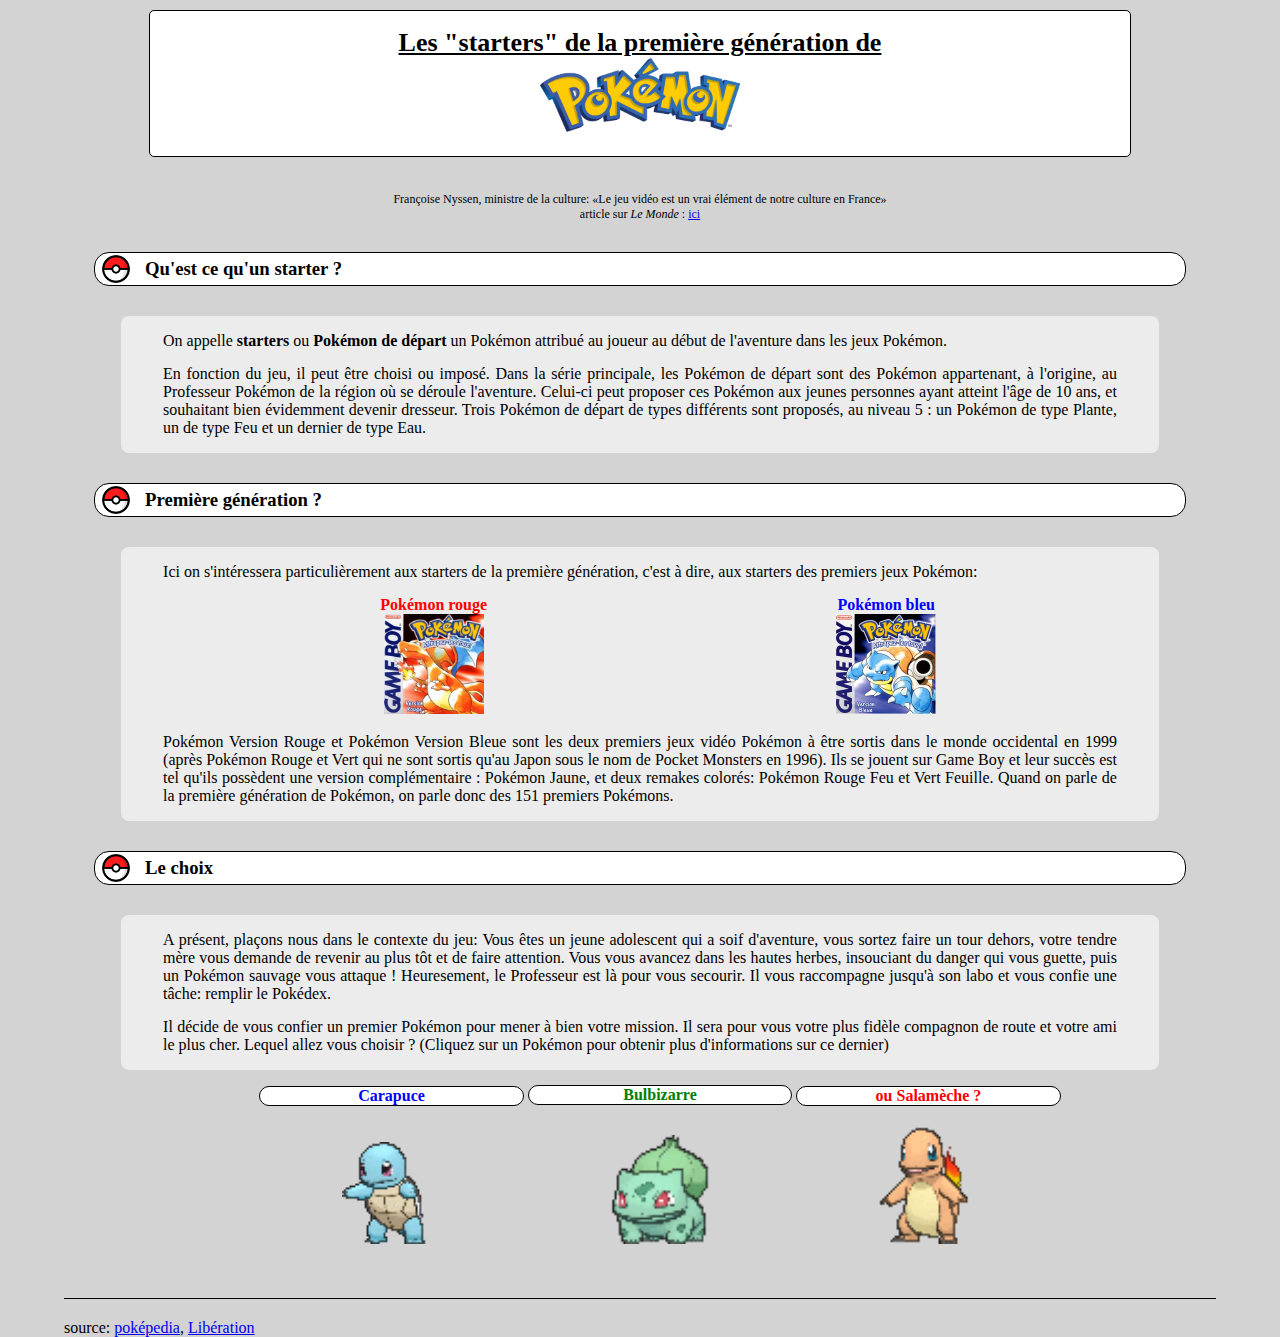
<file: Pokemon/index.html>
<!DOCTYPE html>

<html xmlns="http://www.w3.org/1999/xhtml" xml:lang="fr" lang="fr">

	<head>
		<meta charset="UTF-8"/>
		<title>Sommaire</title>
		<meta name="author" content="Sébastien Bart"/>
		<meta name="keywords" content="Pokémon"/>
		<link rel="stylesheet" type="text/css" href="css/commun.css">
		<link rel="stylesheet" type="text/css" href="css/sommaire.css">
	</head>

	<body>


		<header>
			<h1>Les "starters" de la première génération de <br> <img src="images/logo_pokemon.png" alt="logo_pokemon" width="200"> </h1>
		</header>

		<p class="quote"> Françoise Nyssen, ministre de la culture: <q>Le jeu vidéo est un vrai élément de notre culture en France</q> <br> article sur <i> Le Monde </i> : <a href="http://www.lemonde.fr/pixels/article/2017/09/07/francoise-nyssen-le-jeu-video-est-un-vrai-element-de-notre-culture-en-france_5182201_4408996.html">ici</a> </p>

		<h3>Qu'est ce qu'un starter ?</h3>

		<div class="texte">
			<p>
					On appelle <strong>starters</strong> ou <strong>Pokémon de départ</strong>
					un Pokémon attribué au joueur au début de l'aventure dans les jeux Pokémon.
			</p>
			<p>
				 	En fonction du jeu, il peut être choisi ou imposé. Dans la série principale, les Pokémon de départ sont des Pokémon appartenant, à l'origine, au Professeur Pokémon de la région où se déroule l'aventure.
					Celui-ci peut proposer ces Pokémon aux jeunes personnes ayant atteint l'âge de 10 ans, et souhaitant bien évidemment devenir dresseur.
					Trois Pokémon de départ de types différents sont proposés, au niveau 5 : un Pokémon de type Plante, un de type Feu et un dernier de type Eau.
			</p>
		</div>

	<h3>Première génération ?</h3>

		<div class="texte">
			<p>
					Ici on s'intéressera particulièrement aux starters de la première
					génération, c'est à dire, aux starters des premiers jeux Pokémon:
			</p>
			<ul>
				<li> <div class="rouge"> <strong>Pokémon rouge</strong></div> <img src="images/Pokemon_rouge.png" alt="Jaquette Pokémon rouge" width="100"> </li>
				<li> <div class="bleu"> <strong>Pokémon bleu</strong></div> <img src="images/Pokemon_bleu.png" alt="Jaquette Pokémon Bleu" width="100"> </li>
			</ul>
			<p>
				Pokémon Version Rouge et Pokémon Version Bleue sont les deux premiers jeux vidéo
				Pokémon à être sortis dans le monde occidental en 1999 (après Pokémon Rouge et Vert
				qui ne sont sortis qu'au Japon sous le nom de Pocket Monsters en 1996). Ils se jouent sur Game Boy et leur succès est tel
				qu'ils possèdent une version complémentaire : Pokémon Jaune,
				et deux remakes colorés: Pokémon Rouge Feu et Vert Feuille.
				Quand on parle de la première génération de Pokémon, on parle donc des 151 premiers Pokémons.
			</p>
		</div>

		<h3> Le choix </h3>

		<div class="texte">
			<p>
				A présent, plaçons nous dans le contexte du jeu: Vous êtes un jeune adolescent
				qui a soif d'aventure, vous sortez faire un tour dehors, votre tendre mère vous demande
				de revenir au plus tôt et de faire attention. Vous vous avancez dans les hautes herbes,
				insouciant du danger qui vous guette, puis un Pokémon sauvage vous attaque ! Heuresement,
				le Professeur est là pour vous secourir. Il vous raccompagne jusqu'à son labo et vous confie
				une tâche: remplir le Pokédex.
			</p>
			<p>
				Il décide de vous confier un premier Pokémon pour mener à bien votre mission.
				Il sera pour vous votre plus fidèle compagnon de route et votre ami le plus cher.
				Lequel allez vous choisir ? (Cliquez sur un Pokémon pour obtenir plus d'informations sur ce dernier)
			</p>
		</div>

		<div class="choix">
		<ul>
			<li> <div class="bleu"> <strong>Carapuce</strong> </div>	<a href="html/carapuce_fiche.html"><img src="images/cara.png" alt="CARAPUCE IMAGE" width="100"> </a> </li>
			<li>	<div class="vert"> <strong>Bulbizarre</strong> </div> <a href="html/bulbizarre_fiche.html"> <img src="images/bulbi.png" alt="BULBIZARRE IMAGE" width="100"> </a> </li>
			<li>	<div class="rouge"> <strong>ou Salamèche ?</strong> </div> <a href="html/salameche_fiche.html"><img src="images/sala.png" alt="SALAMECHE IMAGE" width="100"> </a> </li>
		</ul>
		</div>

	<footer>
		source: <a href="http://www.pokepedia.fr/Portail:Accueil" target="_blank">poképedia</a>, <a href="http://www.liberation.fr/apps/2016/06/pokemon/" target="_blank">Libération</a>
	</footer>

	</body>

</html>
</file>
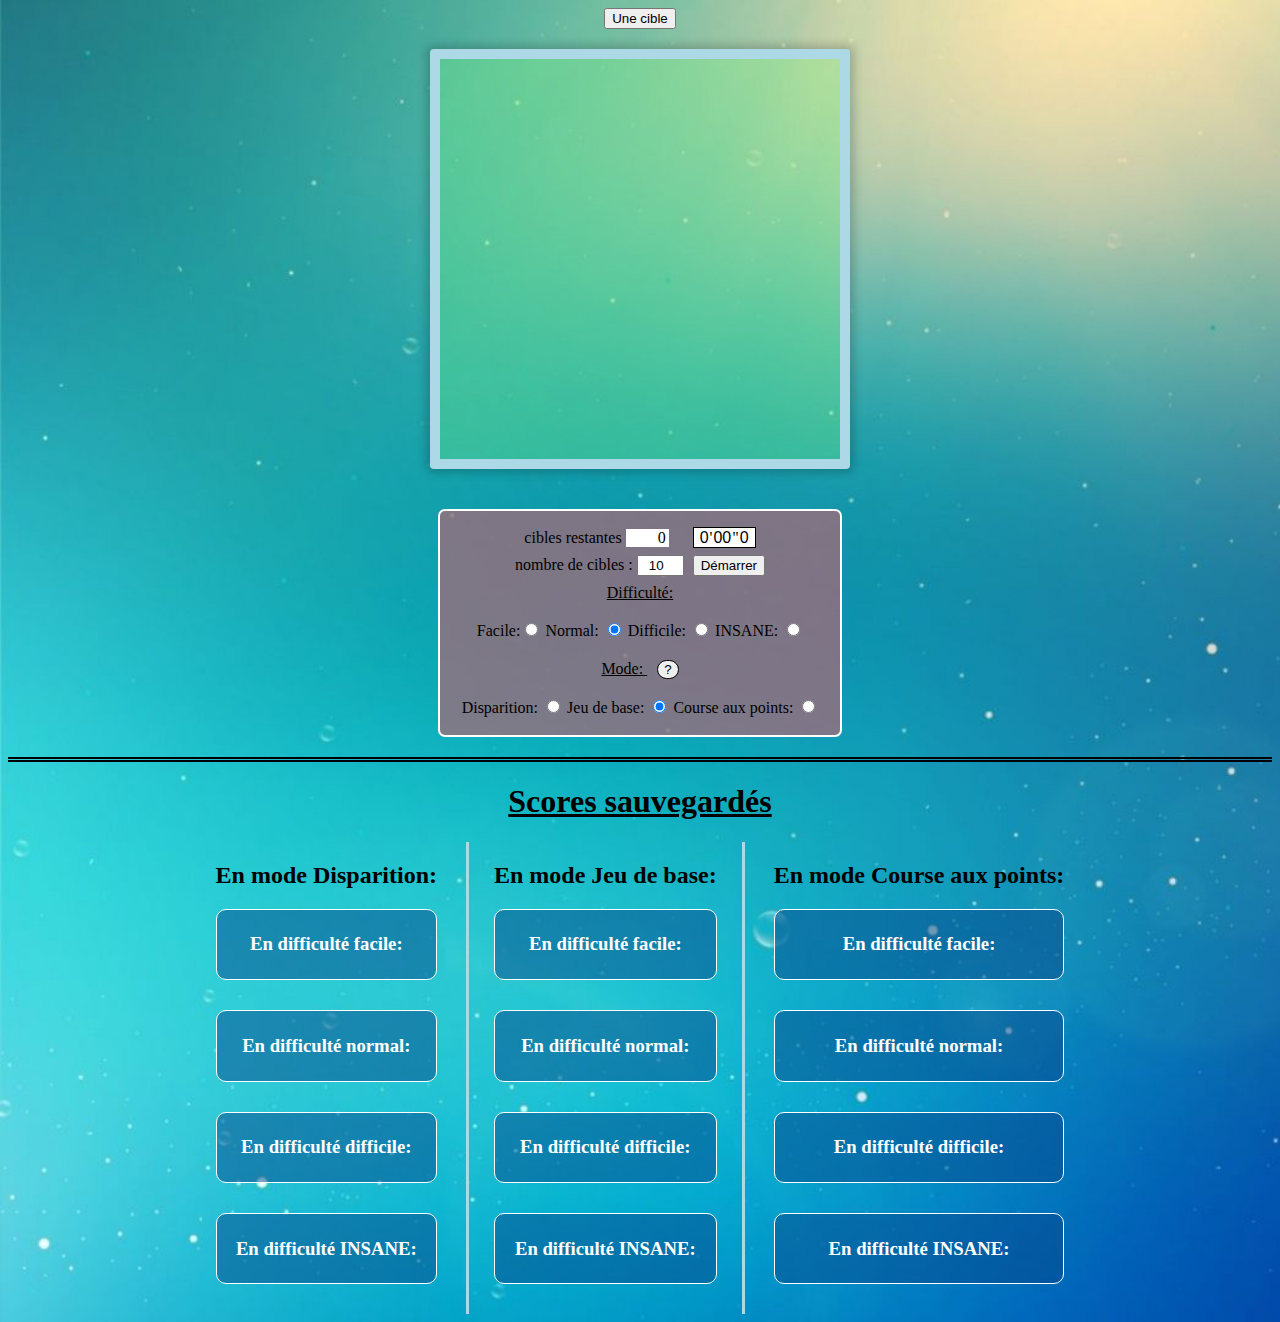
<file: MiniGameJS/mini-projet-js-2018.html>
<!DOCTYPE html>

<html xmlns="http://www.w3.org/1999/xhtml" xml:lang="fr">

<head>
	<meta charset="UTF-8"/>
	<title>projet 2018 : ball trap</title>

    <link rel="stylesheet" type="text/css" href="styles/style-project2018.css"/>
    <script src="scripts/project2018.js"></script>

</head>

<body>

<button id="create">Une cible</button>

<div id="score"> </div>

<div id="terrain"> </div>

<div id="control">
	<div>
		cibles restantes <span id="remaining">0</span>
		<!-- le chonomètre -->
		<span id="chrono">
			<span id="minutes">0</span>'<span id="seconds">00</span>"<span id="tenth">0</span>
		</span>
	</div>
	<div> <span id="nbdecibles"> nombre de cibles : <input id="nbtargets" type="number" value="10" min="0" max="99"/> </span> <a href="#terrain"> <button id="start">Démarrer</button> </a> </div>
	<div id="difficulties"> <span class="difficulty">Difficulté:</span> <br> Facile:<input type="radio" name="diff" id="facile"/> Normal: <input checked type="radio" name="diff" id="normal"/> Difficile: <input type="radio" name="diff" id="difficile"/> INSANE: <input type="radio" name="diff" id="insane"/> </div>
	<div id="mode"> <span class="modes"> Mode: <button type="button" class="help" onclick="showHelp2()"> ? </button> </span> <br> Disparition: <input type="radio" name="mod" id="disparition"/> Jeu de base: <input checked type="radio" name="mod" id="base"/> Course aux points: <input type="radio" name="mod" id="points"/> </div>
</div>

<div id="saves">
	<h1>Scores sauvegardés</h1>
	<span class="saves_disparition">
		<h2> En mode Disparition: </h2>
		<div id="saves_facile_disparition">
		<h3>En difficulté facile:</h3>
		 </div>
		 <div id="saves_normal_disparition">
		<h3>En difficulté normal:</h3>
		 </div>
		 <div id="saves_difficile_disparition">
		<h3>En difficulté difficile:</h3>
		 </div>
		 <div id="saves_insane_disparition">
		<h3>En difficulté INSANE:</h3>
		 </div>
	 </span>
	 <span class="saves_base">
		 <h2> En mode Jeu de base: </h2>
 		<div id="saves_facile_base">
 		<h3>En difficulté facile:</h3>
 		 </div>
 		 <div id="saves_normal_base">
 		<h3>En difficulté normal:</h3>
 		 </div>
 		 <div id="saves_difficile_base">
 		<h3>En difficulté difficile:</h3>
 		 </div>
 		 <div id="saves_insane_base">
 		<h3>En difficulté INSANE:</h3>
 		 </div>
 	 </span>
	 <span class="saves_points">
		 <h2> En mode Course aux points: </h2>
 		<div id="saves_facile_points">
 		<h3>En difficulté facile:</h3>
 		 </div>
 		 <div id="saves_normal_points">
 		<h3>En difficulté normal:</h3>
 		 </div>
 		 <div id="saves_difficile_points">
 		<h3>En difficulté difficile:</h3>
 		 </div>
 		 <div id="saves_insane_points">
 		<h3>En difficulté INSANE:</h3>
 		 </div>
 	 </span>
</div>

</body>

</html>
</file>
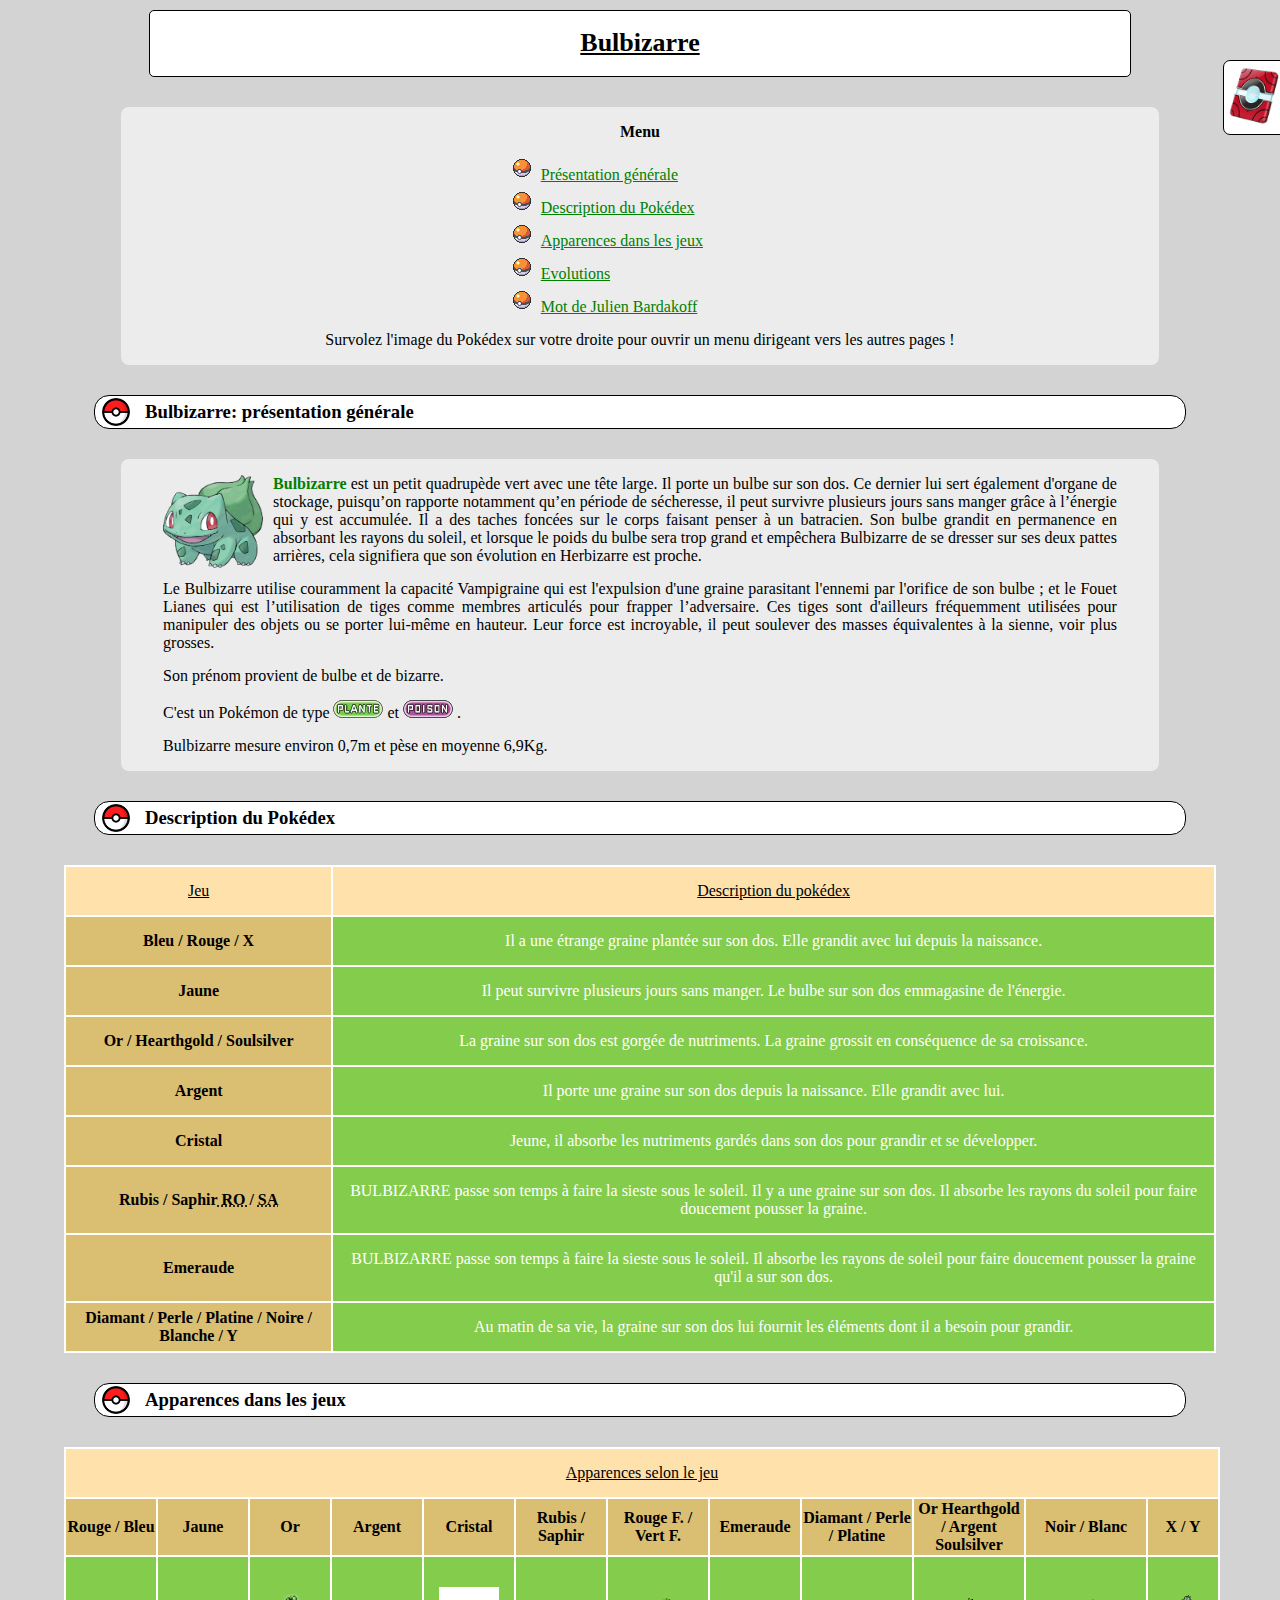
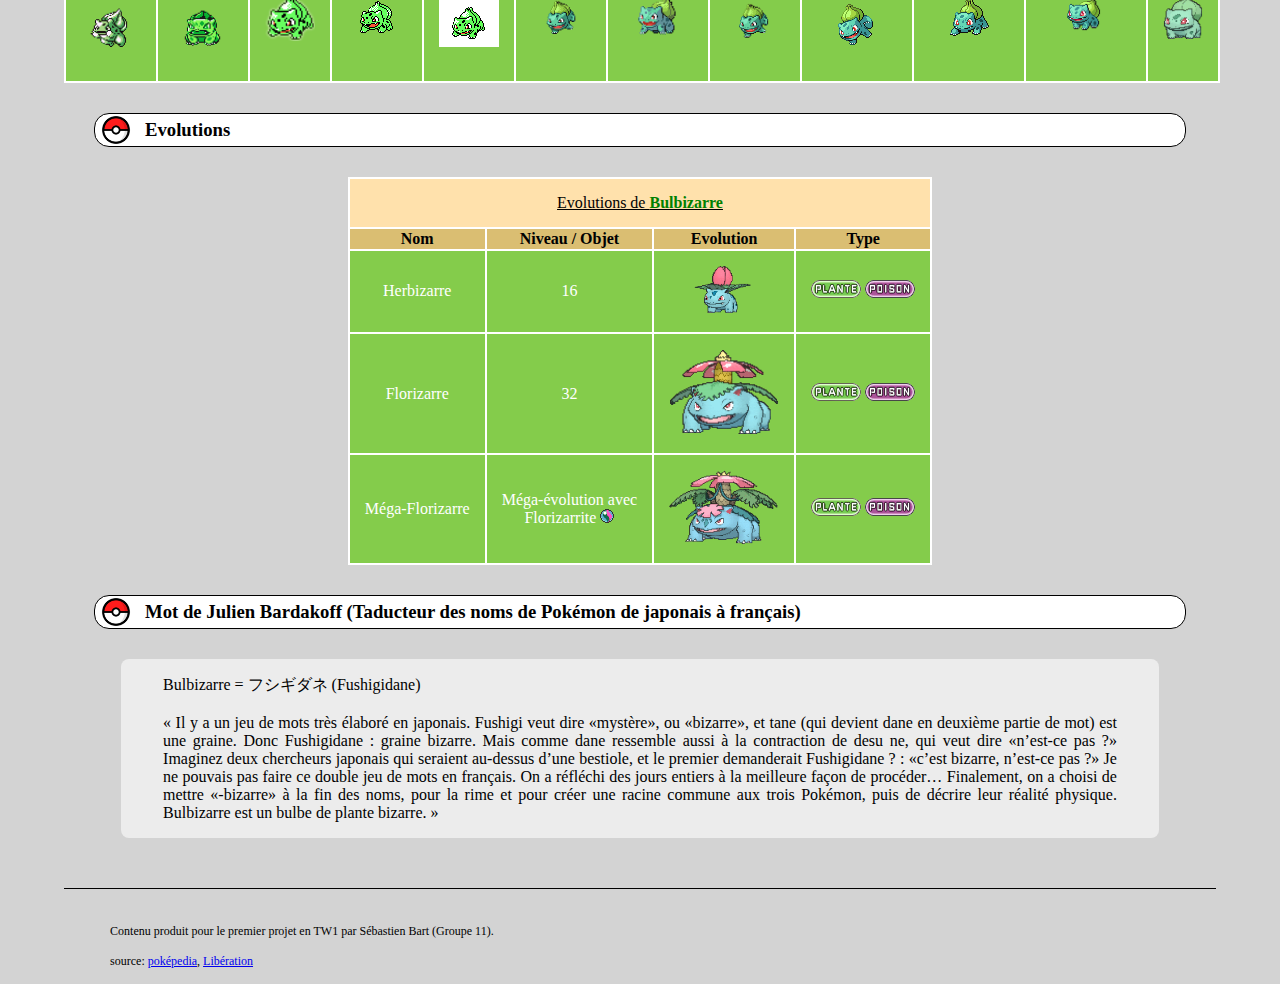
<file: Pokemon/html/bulbizarre_fiche.html>
<!DOCTYPE html>

<html xmlns="http://www.w3.org/1999/xhtml" xml:lang="fr" lang="fr">

	<head>
		<meta charset="UTF-8"/>
		<title>Bulbizarre</title>
		<meta name="author" content="Sébastien Bart"/>
		<meta name="keywords" content="KEYWORDS"/>
		<link rel="stylesheet" type="text/css" href="../css/commun.css">
		<link rel="stylesheet" type="text/css" href="../css/trois_fiches.css">
	</head>

	<body id="haut">

		<header>
					<h1> Bulbizarre </h1>
		</header>

		<div class="menu1 texte">
			<p> <strong>Menu</strong> </p>
			<ol class="vert">
				<li> <a href="#pres">Présentation générale</a> </li>
				<li> <a href="#des"> Description du Pokédex </a> </li>
				<li> <a href="#app">Apparences dans les jeux</a> </li>
				<li> <a href="#evo">Evolutions</a> </li>
				<li> <a href="#mot">Mot de Julien Bardakoff</a> </li>
			</ol>
			<p> Survolez l'image du Pokédex sur votre droite pour ouvrir un menu dirigeant vers les autres pages !</p>
		</div>

		<div class="menu2">
					<nav>
						<img src="../images/pokedex.png" alt="pokedex" width="50">
						<a href="#haut"> <img src="../images/fleche.png" alt="index" width="50"> </a>
						<a href="../index.html"> <img src="../images/maison.png" alt="index" width="50"> </a>
						<a href="salameche_fiche.html"> <img src="../images/sala.png" alt="sala" width="50"> </a>
						<a href="carapuce_fiche.html"> <img src="../images/cara.png" alt="cara" width="50"> </a>
					</nav>
		</div>

		<h3 id="pres">Bulbizarre: présentation générale</h3>

		<div class="texte">
			<p>
				<img src="../images/ArtworkB.png" alt="zigounette" width="100">
				<strong class="vert">Bulbizarre </strong> est un petit quadrupède vert avec une tête large. Il porte un bulbe sur son dos. Ce dernier lui sert également d'organe de stockage, puisqu’on rapporte notamment qu’en période de sécheresse, il peut survivre plusieurs jours sans manger grâce à l’énergie qui y est accumulée. Il a des taches foncées sur le corps faisant penser à un batracien. Son bulbe grandit en permanence en absorbant les rayons du soleil, et lorsque le poids du bulbe sera trop grand et empêchera Bulbizarre de se dresser sur ses deux pattes arrières, cela signifiera que son évolution en Herbizarre est proche.
			</p>
			<p>
				Le Bulbizarre utilise couramment la capacité Vampigraine qui est l'expulsion d'une graine parasitant l'ennemi par l'orifice de son bulbe ; et le Fouet Lianes qui est l’utilisation de tiges comme membres articulés pour frapper l’adversaire. Ces tiges sont d'ailleurs fréquemment utilisées pour manipuler des objets ou se porter lui-même en hauteur. Leur force est incroyable, il peut soulever des masses équivalentes à la sienne, voir plus grosses.
			</p>
			<p>
				Son prénom provient de bulbe et de bizarre.
			</p>
			<p>
				C'est un Pokémon de type <img src="../images/typeplante.png" alt="type plante"> et <img src="../images/typepoison.png" alt="type poison"> .
			</p>
			<p>
				Bulbizarre mesure environ 0,7m et pèse en moyenne 6,9Kg.
			</p>
		</div>
		<h3 id="des">Description du Pokédex</h3>
		<div class="tableau">
			<table class="Bulbizarre">
				<thead>
					<tr>
						<td>Jeu</td><td>Description du pokédex</td>
					</tr>
				</thead>
				<tbody>
					<tr>
						<th>Bleu / Rouge / X</th><td> 	Il a une étrange graine plantée sur son dos. Elle grandit avec lui depuis la naissance.</td>
					</tr>
					<tr>
						<th>Jaune</th><td>Il peut survivre plusieurs jours sans manger. Le bulbe sur son dos emmagasine de l'énergie.</td>
					</tr>
					<tr>
						<th>Or / Hearthgold / Soulsilver</th><td>La graine sur son dos est gorgée de nutriments. La graine grossit en conséquence de sa croissance.</td>
					</tr>
					<tr>
						<th>Argent</th><td> 	Il porte une graine sur son dos depuis la naissance. Elle grandit avec lui.</td>
					</tr>
					<tr>
						<th>Cristal</th><td>Jeune, il absorbe les nutriments gardés dans son dos pour grandir et se développer.</td>
					</tr>
					<tr>
						<th>Rubis / Saphir<abbr title="Rubis Oméga"> RO </abbr>/ <abbr title="Saphir Alpha">SA</abbr></th><td> 	BULBIZARRE passe son temps à faire la sieste sous le soleil. Il y a une graine sur son dos. Il absorbe les rayons du soleil pour faire doucement pousser la graine.</td>
					</tr>
					<tr>
						<th>Emeraude</th><td> 	BULBIZARRE passe son temps à faire la sieste sous le soleil. Il absorbe les rayons de soleil pour faire doucement pousser la graine qu'il a sur son dos.</td>
					</tr>
					<tr>
						<th>Diamant / Perle / Platine / Noire / Blanche / Y</th><td> 	Au matin de sa vie, la graine sur son dos lui fournit les éléments dont il a besoin pour grandir.</td>
					</tr>
				</tbody>
			</table>
		</div>

		<h3 id="app"> Apparences dans les jeux</h3>
		<div class="tableau">
			<table class="Bulbizarre">
				<thead>
					<tr>
						<td colspan="12">Apparences selon le jeu</td>
					</tr>
				</thead>
				<tbody>
					<tr>
						<th>Rouge / Bleu</th><th>Jaune</th><th>Or</th><th>Argent</th><th>Cristal</th><th>Rubis / Saphir</th><th>Rouge F. / Vert F.</th><th>Emeraude</th>
						<th>Diamant / Perle / Platine</th><th>Or Hearthgold / Argent Soulsilver</th><th>Noir / Blanc</th><th>X / Y</th>
					</tr>
					<tr>
						<td> <img src="../images/bulbi01.png" alt="bulbi01" width="60"> </td>
						<td> <img src="../images/bulbi02.png" alt="bulbi02" width="60"> </td>
						<td> <img src="../images/bulbi03.png" alt="bulbi03" width="50"> </td>
						<td> <img src="../images/bulbi04.png" alt="bulbi04" width="60"> </td>
						<td> <img src="../images/bulbi05.gif" alt="bulbi05" width="60"> </td>
						<td> <img src="../images/bulbi06.png" alt="bulbi06" width="60"> </td>
						<td> <img src="../images/bulbi07.png" alt="bulbi07" width="70"> </td>
						<td> <img src="../images/bulbi08.gif" alt="bulbi08" width="60"> </td>
						<td> <img src="../images/bulbi09.png" alt="bulbi09" width="80"> </td>
						<td> <img src="../images/bulbi10.png" alt="bulbi10" width="80"> </td>
						<td> <img src="../images/bulbi11.png" alt="bulbi11" width="90"> </td>
						<td> <img src="../images/bulbi.png" alt="bulbi" width="40"> </td>
					</tr>
				</tbody>
			</table>
		</div>

		<h3 id="evo">Evolutions</h3>
		<div class="tableau">
			<table class="Bulbizarre">
				<thead>
					<tr>
						<td colspan="4"> Evolutions de <span class="vert"> <strong>Bulbizarre</strong> </span></td>
					</tr>
				</thead>
				<tbody>
					<tr>
						<th>Nom</th> <th>Niveau / Objet</th><th>Evolution</th><th>Type</th>
					</tr>
					<tr>
						<td>Herbizarre</td> <td>16</td><td> <img src="../images/herbizarre.png" alt="herbizarre" width="60"> </td> <td> <img src="../images/typeplante.png" alt="type plante"> <img src="../images/typepoison.png" alt="type poison"> </td>
					</tr>
					<tr>
						<td>Florizarre</td> <td>32</td><td> <img src="../images/florizarre.png" alt="Florizarre" width="110"> </td> <td> <img src="../images/typeplante.png" alt="type plante"> <img src="../images/typepoison.png" alt="type poison"> </td>
					</tr>
					<tr>
						<td>Méga-Florizarre</td> <td>Méga-évolution avec <br>Florizarrite <img src="../images/Florizarrite.png" alt="Florizarrite"> </td> <td> <img src="../images/MFlo.png" alt="Méga-Florizarre" width="110"> </td> <td> <img src="../images/typeplante.png" alt="type plante"> <img src="../images/typepoison.png" alt="type poison"> </td>
					</tr>
				</tbody>
			</table>
		</div>

		<h3 id="mot">Mot de Julien Bardakoff (Taducteur des noms de Pokémon de japonais à français)</h3>
		<div class="texte">
			<p>
					Bulbizarre = フシギダネ (Fushigidane) <br> <br>
				<q>
					Il y a un jeu de mots très élaboré en japonais. Fushigi veut dire «mystère», ou «bizarre», et tane (qui devient dane en deuxième partie de mot) est une graine. Donc Fushigidane : graine bizarre. Mais comme dane ressemble aussi à la contraction de desu ne, qui veut dire «n’est-ce pas ?» Imaginez deux chercheurs japonais qui seraient au-dessus d’une bestiole, et le premier demanderait Fushigidane ? : «c’est bizarre, n’est-ce pas ?» Je ne pouvais pas faire ce double jeu de mots en français. On a réfléchi des jours entiers à la meilleure façon de procéder… Finalement, on a choisi de mettre «-bizarre» à la fin des noms, pour la rime et pour créer une racine commune aux trois Pokémon, puis de décrire leur réalité physique. Bulbizarre est un bulbe de plante bizarre.
				</q>
			</p>
		</div>

		<footer>
			<p> Contenu produit pour le premier projet en TW1 par Sébastien Bart (Groupe 11).</p>
			<p>
				source: <a href="http://www.pokepedia.fr/Portail:Accueil" target="_blank">poképedia</a>, <a href="http://www.liberation.fr/apps/2016/06/pokemon/" target="_blank">Libération</a>
			</p>
		</footer>
	</body>

</html>
</file>
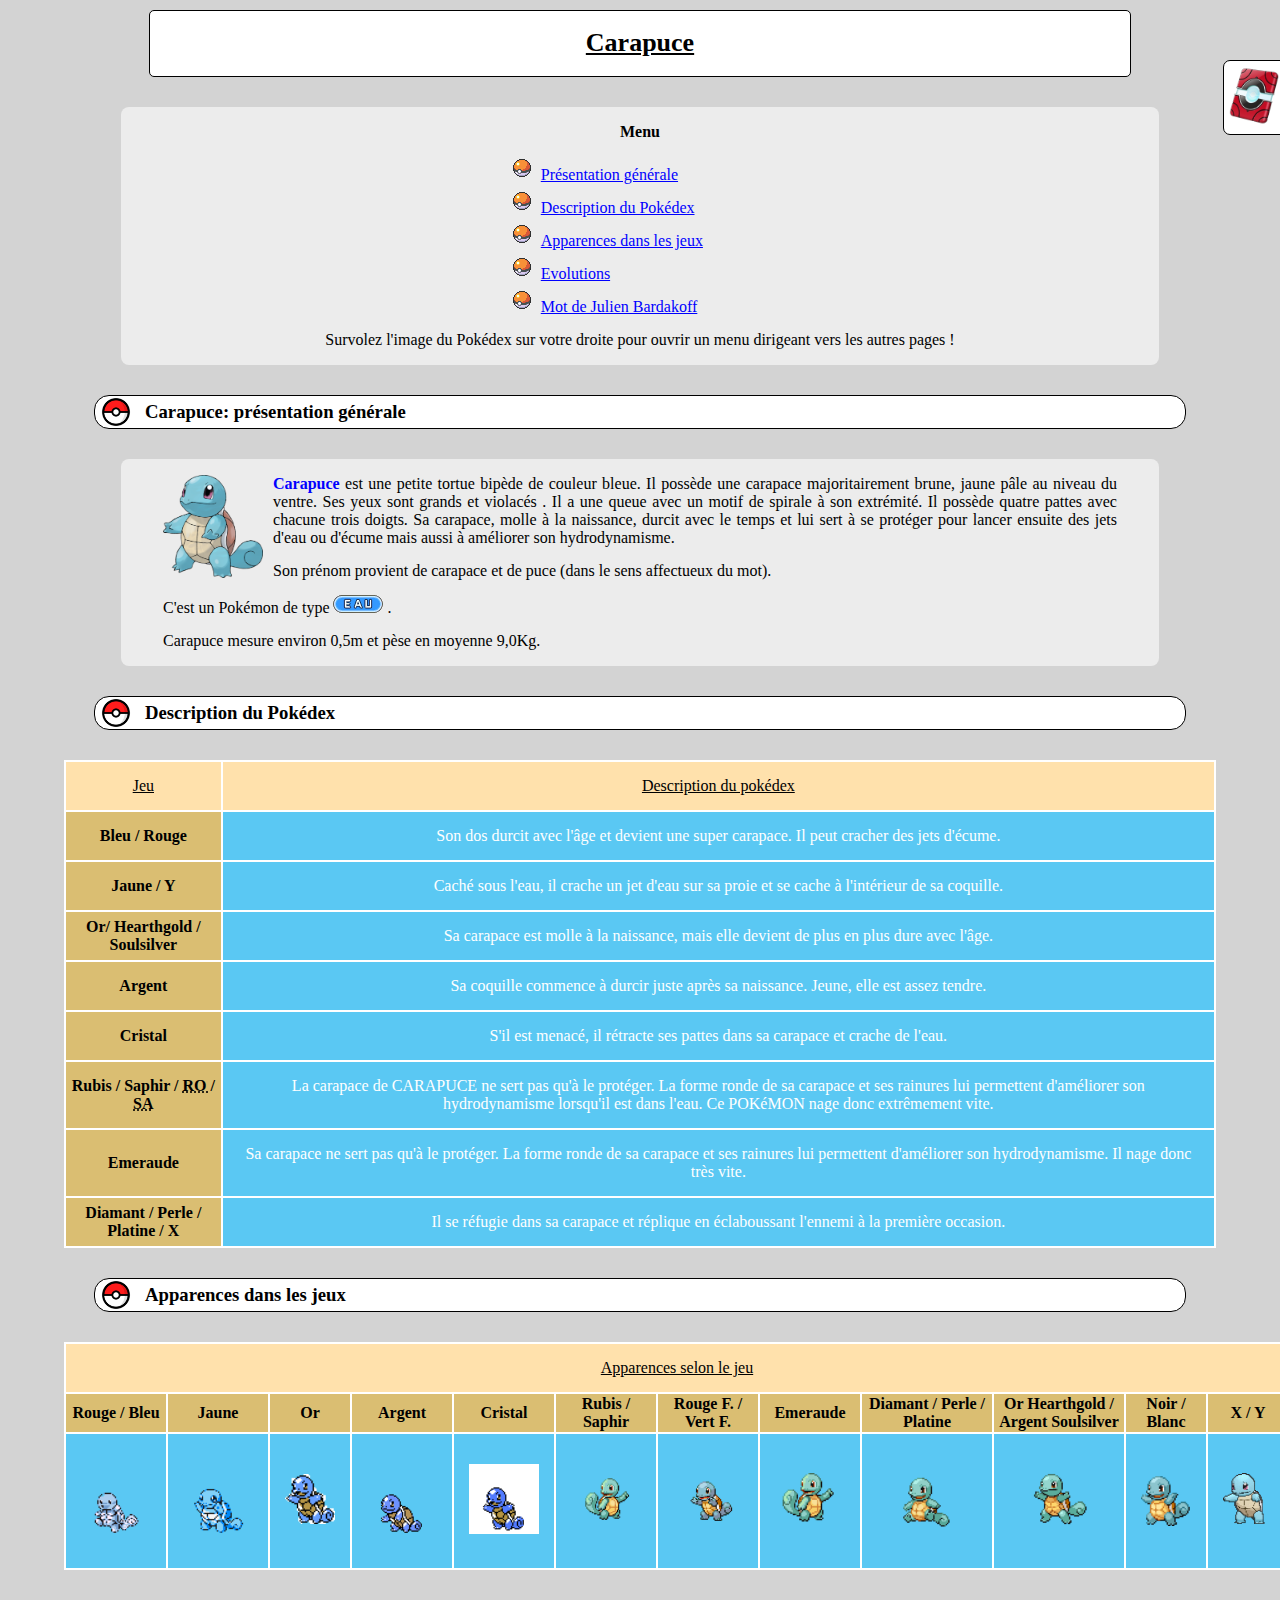
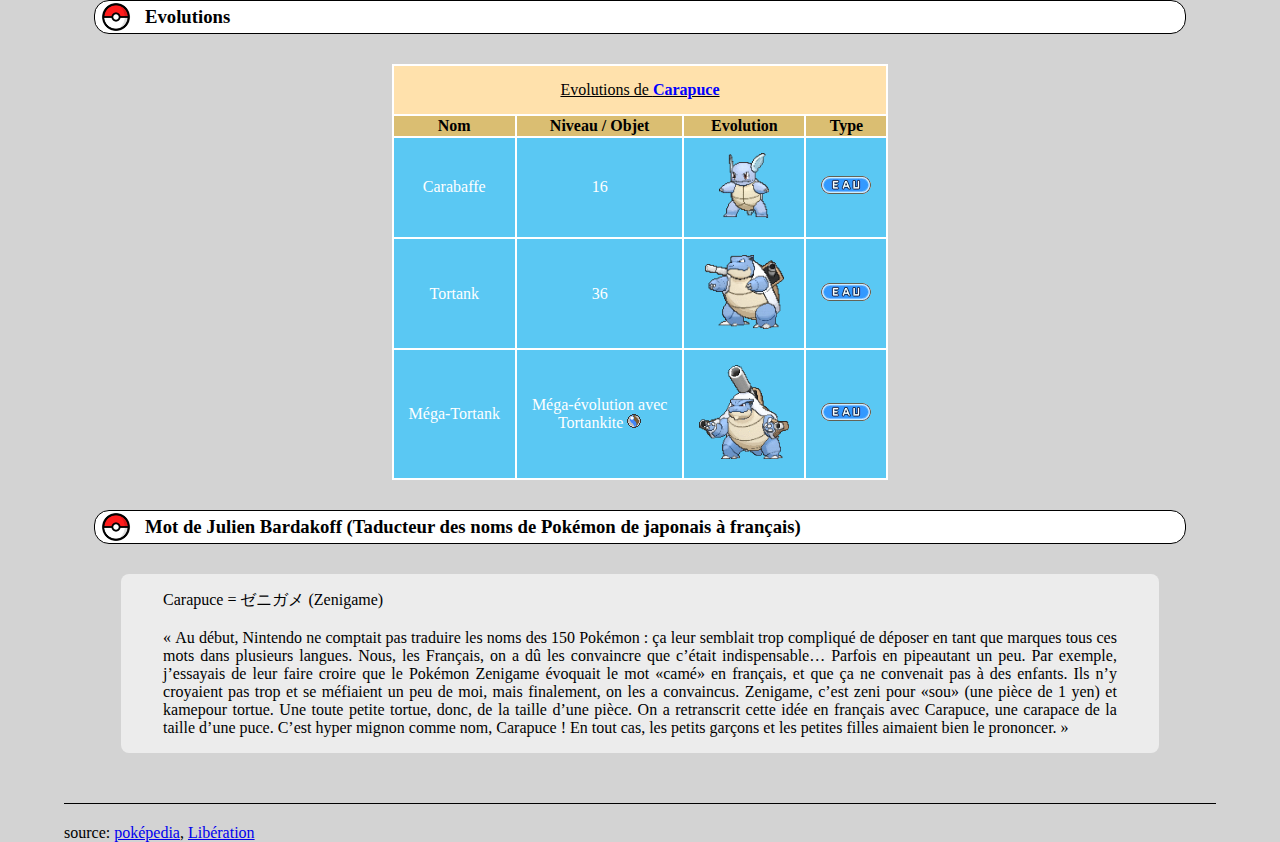
<file: Pokemon/html/carapuce_fiche.html>
<!DOCTYPE html>

<html xmlns="http://www.w3.org/1999/xhtml" xml:lang="fr" lang="fr">

	<head>
		<meta charset="UTF-8"/>
		<title> Carapuce</title>
		<meta name="author" content="Sébastien Bart"/>
		<meta name="keywords" content="KEYWORDS"/>
		<link rel="stylesheet" type="text/css" href="../css/commun.css">
		<link rel="stylesheet" type="text/css" href="../css/trois_fiches.css">
	</head>

	<body id="haut">

		<header>
					<h1> Carapuce </h1>
		</header>

		<div class="menu1 texte">
			<p><strong> Menu </strong></p>
			<ol class="bleu">
				<li> <a href="#pres">Présentation générale</a> </li>
				<li> <a href="#des"> Description du Pokédex </a> </li>
				<li> <a href="#app">Apparences dans les jeux</a> </li>
				<li> <a href="#evo">Evolutions</a> </li>
				<li> <a href="#mot">Mot de Julien Bardakoff</a> </li>
			</ol>
			<p> Survolez l'image du Pokédex sur votre droite pour ouvrir un menu dirigeant vers les autres pages !</p>
		</div>


		<div class="menu2">
					<nav>
						<img src="../images/pokedex.png" alt="pokedex" width="50">
						<a href="#haut"> <img src="../images/fleche.png" alt="index" width="50"> </a>
						<a href="../index.html"> <img src="../images/maison.png" alt="index" width="50"> </a>
						<a href="salameche_fiche.html"> <img src="../images/sala.png" alt="sala" width="50"> </a>
						<a href="bulbizarre_fiche.html"> <img src="../images/bulbi.png" alt="bulbi" width="50"> </a>
					</nav>
		</div>

		<h3 id="pres">Carapuce: présentation générale</h3>

		<div class="texte">
			<p>
				<img src="../images/ArtworkC.png" alt="zigounette" width="100">
				<strong class="bleu">Carapuce</strong> est une petite tortue bipède de couleur bleue. Il possède une carapace majoritairement brune,
				jaune pâle au niveau du ventre. Ses yeux sont grands et violacés . Il a une queue avec un motif de spirale à son extrémité.
				Il possède quatre pattes avec chacune trois doigts. Sa carapace, molle à la naissance, durcit avec le temps et lui sert à
				 se protéger pour lancer ensuite des jets d'eau ou d'écume mais aussi à améliorer son hydrodynamisme.
			</p>
			<p>
				Son prénom provient de carapace et de puce (dans le sens affectueux du mot).
			</p>
			<p>
				C'est un Pokémon de type <img src="../images/typeeau.png" alt="type eau"> .
			</p>
			<p>
				Carapuce mesure environ 0,5m et pèse en moyenne 9,0Kg.
			</p>
		</div>

		<h3 id="des">Description du Pokédex</h3>
		<div class="tableau">
			<table class="Carapuce">
				<thead>
					<tr>
						<td>Jeu</td><td>Description du pokédex</td>
					</tr>
				</thead>
				<tbody>
					<tr>
						<th>Bleu / Rouge</th><td>Son dos durcit avec l'âge et devient une super carapace. Il peut cracher des jets d'écume.</td>
					</tr>
					<tr>
						<th>Jaune / Y</th><td>Caché sous l'eau, il crache un jet d'eau sur sa proie et se cache à l'intérieur de sa coquille.</td>
					</tr>
					<tr>
						<th>Or/ Hearthgold / Soulsilver</th><td>Sa carapace est molle à la naissance, mais elle devient de plus en plus dure avec l'âge.</td>
					</tr>
					<tr>
						<th>Argent</th><td>Sa coquille commence à durcir juste après sa naissance. Jeune, elle est assez tendre.</td>
					</tr>
					<tr>
						<th>Cristal</th><td>S'il est menacé, il rétracte ses pattes dans sa carapace et crache de l'eau. </td>
					</tr>
					<tr>
						<th>Rubis / Saphir / <abbr title="Rubis Oméga"> RO </abbr>/ <abbr title="Saphir Alpha">SA</abbr></th><td>La carapace de CARAPUCE ne sert pas qu'à le protéger. La forme ronde de sa carapace et ses rainures lui permettent d'améliorer son hydrodynamisme lorsqu'il est dans l'eau. Ce POKéMON nage donc extrêmement vite.</td>
					</tr>
					<tr>
						<th>Emeraude</th><td>Sa carapace ne sert pas qu'à le protéger. La forme ronde de sa carapace et ses rainures lui permettent d'améliorer son hydrodynamisme. Il nage donc très vite. </td>
					</tr>
					<tr>
						<th>Diamant / Perle / Platine / X</th><td> 	Il se réfugie dans sa carapace et réplique en éclaboussant l'ennemi à la première occasion.</td>
					</tr>
				</tbody>
			</table>
		</div>

		<h3 id="app"> Apparences dans les jeux</h3>
		<div class="tableau">
			<table class="Carapuce">
				<thead>
					<tr>
						<td colspan="12">Apparences selon le jeu</td>
					</tr>
				</thead>
				<tbody>
					<tr>
						<th>Rouge / Bleu</th><th>Jaune</th><th>Or</th><th>Argent</th><th>Cristal</th><th>Rubis / Saphir</th><th>Rouge F. / Vert F.</th><th>Emeraude</th>
						<th>Diamant / Perle / Platine</th><th>Or Hearthgold / Argent Soulsilver</th><th>Noir / Blanc</th><th>X / Y</th>
					</tr>
					<tr>
						<td> <img src="../images/cara01.png" alt="cara01" width="70"> </td>
						<td> <img src="../images/cara02.png" alt="cara02" width="70"> </td>
						<td> <img src="../images/cara03.png" alt="cara03" width="50"> </td>
						<td> <img src="../images/cara04.png" alt="cara04" width="70"> </td>
						<td> <img src="../images/cara05.gif" alt="cara05" width="70"> </td>
						<td> <img src="../images/cara06.png" alt="cara06" width="70"> </td>
						<td> <img src="../images/cara07.png" alt="cara07" width="70"> </td>
						<td> <img src="../images/cara08.gif" alt="cara08" width="70"> </td>
						<td> <img src="../images/cara09.png" alt="cara09" width="100"> </td>
						<td> <img src="../images/cara10.png" alt="cara10" width="100"> </td>
						<td> <img src="../images/cara11.png" alt="cara11" width="50"> </td>
						<td> <img src="../images/cara.png" alt="cara" width="50"> </td>
					</tr>
				</tbody>
			</table>
		</div>

		<h3 id="evo">Evolutions</h3>
		<div class="tableau">
			<table class="Carapuce">
				<thead>
					<tr>
						<td colspan="4"> Evolutions de <span class="bleu"> <strong> Carapuce</strong> </span></td>
					</tr>
				</thead>
				<tbody>
					<tr>
						<th>Nom</th> <th>Niveau / Objet</th><th>Evolution</th><th>Type</th>
					</tr>
					<tr>
						<td>Carabaffe</td> <td>16</td><td> <img src="../images/carabaffe.png" alt="carabaffe" width="50"> </td> <td> <img src="../images/typeeau.png" alt="type eau"> </td>
					</tr>
					<tr>
						<td>Tortank</td> <td>36</td><td> <img src="../images/tortank.png" alt="tortank" width="80"> </td> <td> <img src="../images/typeeau.png" alt="type eau"> </td>
					</tr>
					<tr>
						<td> Méga-Tortank</td>	<td>Méga-évolution avec <br> Tortankite <img src="../images/001.png" alt="Tortankite"> </td> <td> <img src="../images/MTortank.png" alt="Mega Tortank" width="90"> </td> <td> <img src="../images/typeeau.png" alt="type eau"> </td>
					</tr>
				</tbody>
			</table>
		</div>

		<h3 id="mot">Mot de Julien Bardakoff (Taducteur des noms de Pokémon de japonais à français)</h3>

		<div class="texte">
				<p>
						Carapuce = ゼニガメ (Zenigame) <br> <br>
					<q>
						Au début, Nintendo ne comptait pas traduire les noms des 150 Pokémon : ça leur semblait trop compliqué de déposer en tant que marques tous ces mots dans plusieurs langues. Nous, les Français, on a dû les convaincre que c’était indispensable… Parfois en pipeautant un peu. Par exemple, j’essayais de leur faire croire que le Pokémon Zenigame évoquait le mot «camé» en français, et que ça ne convenait pas à des enfants. Ils n’y croyaient pas trop et se méfiaient un peu de moi, mais finalement, on les a convaincus.
						Zenigame, c’est zeni pour «sou» (une pièce de 1 yen) et kamepour tortue. Une toute petite tortue, donc, de la taille d’une pièce. On a retranscrit cette idée en français avec Carapuce, une carapace de la taille d’une puce. C’est hyper mignon comme nom, Carapuce ! En tout cas, les petits garçons et les petites filles aimaient bien le prononcer.
					</q>
				</p>
		</div>

		<footer>
			source: <a href="http://www.pokepedia.fr/Portail:Accueil" target="_blank">poképedia</a>, <a href="http://www.liberation.fr/apps/2016/06/pokemon/" target="_blank">Libération</a>
		</footer>
	</body>

</html>
</file>
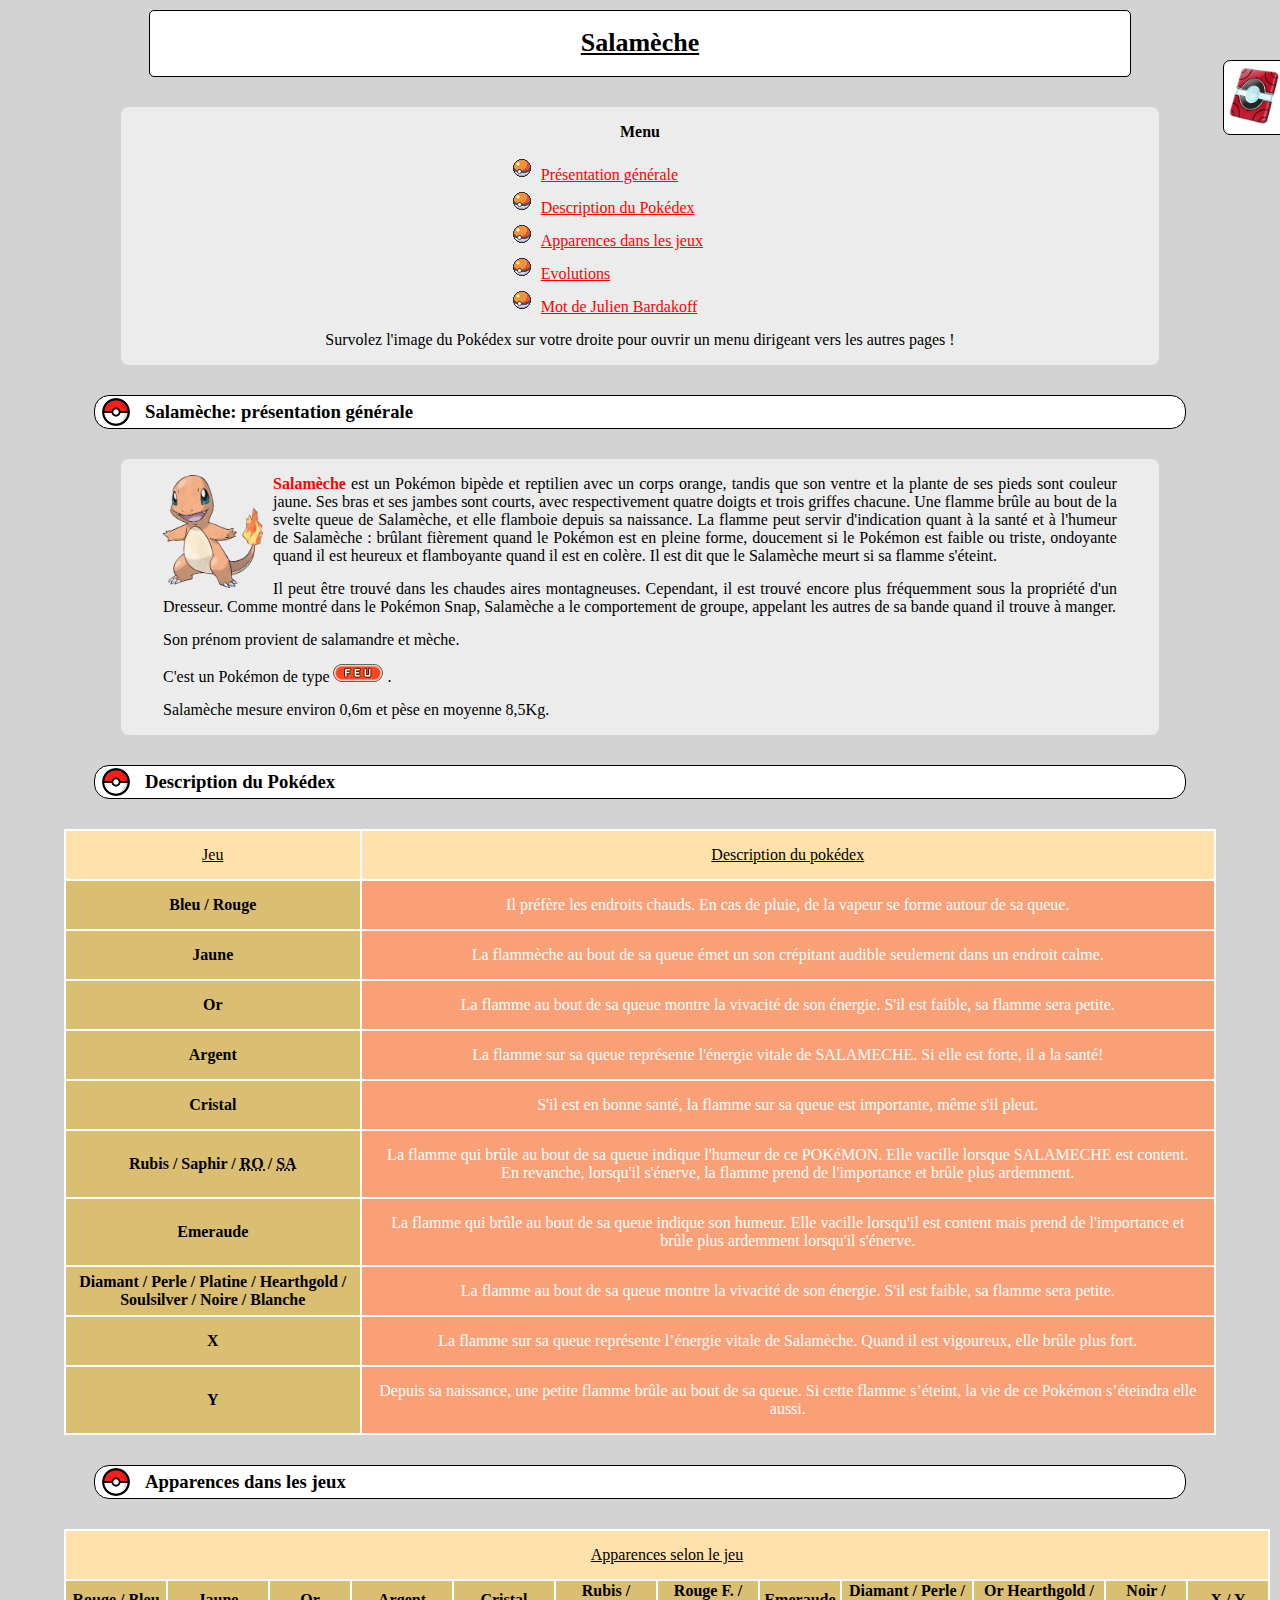
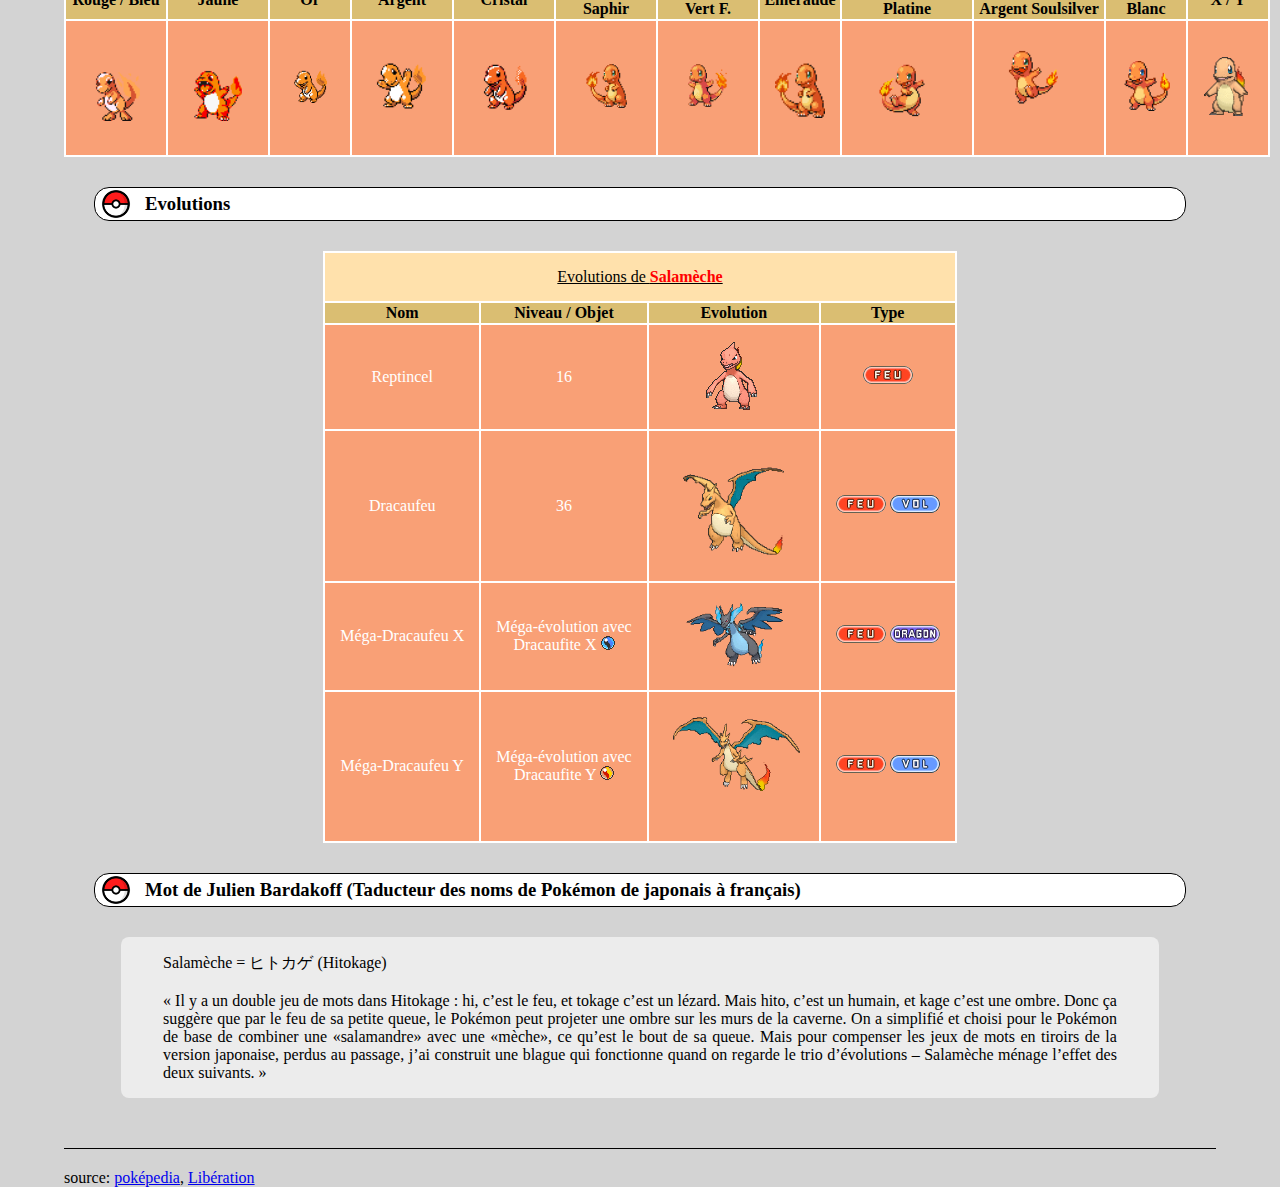
<file: Pokemon/html/salameche_fiche.html>
<!DOCTYPE html>

<html xmlns="http://www.w3.org/1999/xhtml" xml:lang="fr" lang="fr">

	<head>
		<meta charset="UTF-8"/>
		<title> Salameche</title>
		<meta name="author" content="Sébastien Bart"/>
		<meta name="keywords" content="KEYWORDS"/>
		<link rel="stylesheet" type="text/css" href="../css/commun.css">
		<link rel="stylesheet" type="text/css" href="../css/trois_fiches.css">
	</head>

	<body id="haut">

		<header>
					<h1> Salamèche </h1>
		</header>

		<div class="menu1 texte">
			<p> <strong> Menu</strong> </p>
			<ol class="rouge">
				<li> <a href="#pres">Présentation générale</a> </li>
				<li> <a href="#des"> Description du Pokédex </a> </li>
				<li> <a href="#app">Apparences dans les jeux</a> </li>
				<li> <a href="#evo">Evolutions</a> </li>
				<li> <a href="#mot">Mot de Julien Bardakoff</a> </li>
			</ol>
			<p> Survolez l'image du Pokédex sur votre droite pour ouvrir un menu dirigeant vers les autres pages !</p>
		</div>

		<div class="menu2">
					<nav>
						<img src="../images/pokedex.png" alt="pokedex" width="50">
						<a href="#haut"> <img src="../images/fleche.png" alt="index" width="50"> </a>
						<a href="../index.html"> <img src="../images/maison.png" alt="index" width="50"> </a>
						<a href="bulbizarre_fiche.html"> <img src="../images/bulbi.png" alt="bulbi" width="50"> </a>
						<a href="carapuce_fiche.html"> <img src="../images/cara.png" alt="cara" width="50"> </a>
					</nav>
		</div>

		<h3 id="pres">Salamèche: présentation générale</h3>
		<div class="texte">
			<p>
				<img src="../images/ArtworkS.png" alt="zigounette" width="100">
				<strong class="rouge">Salamèche </strong>est un Pokémon bipède et reptilien avec un corps orange, tandis que son ventre et la plante de ses pieds sont couleur jaune. Ses bras et ses jambes sont courts, avec respectivement quatre doigts et trois griffes chacune. Une flamme brûle au bout de la svelte queue de Salamèche, et elle flamboie depuis sa naissance. La flamme peut servir d'indication quant à la santé et à l'humeur de Salamèche : brûlant fièrement quand le Pokémon est en pleine forme, doucement si le Pokémon est faible ou triste, ondoyante quand il est heureux et flamboyante quand il est en colère. Il est dit que le Salamèche meurt si sa flamme s'éteint.
			</p>
			<p>
				Il peut être trouvé dans les chaudes aires montagneuses. Cependant, il est trouvé encore plus fréquemment sous la propriété d'un Dresseur. Comme montré dans le Pokémon Snap, Salamèche a le comportement de groupe, appelant les autres de sa bande quand il trouve à manger.
			</p>
			<p>
				Son prénom provient de salamandre et mèche.
			</p>
			<p>
				C'est un Pokémon de type <img src="../images/typefeu.png" alt="type feu"> .
			</p>
			<p>
				Salamèche mesure environ 0,6m et pèse en moyenne 8,5Kg.
		</p>
	</div>

		<h3 id="des">Description du Pokédex</h3>
		<div class="tableau">
			<table class="Salameche">
				<thead>
					<tr>
						<td>Jeu</td><td>Description du pokédex</td>
					</tr>
				</thead>
				<tbody>
					<tr>
						<th>Bleu / Rouge</th><td>Il préfère les endroits chauds. En cas de pluie, de la vapeur se forme autour de sa queue.</td>
					</tr>
					<tr>
						<th>Jaune</th><td>La flammèche au bout de sa queue émet un son crépitant audible seulement dans un endroit calme.</td>
					</tr>
					<tr>
						<th>Or</th><td> 	La flamme au bout de sa queue montre la vivacité de son énergie. S'il est faible, sa flamme sera petite.</td>
					</tr>
					<tr>
						<th>Argent</th><td>La flamme sur sa queue représente l'énergie vitale de SALAMECHE. Si elle est forte, il a la santé!</td>
					</tr>
					<tr>
						<th>Cristal</th><td> 	S'il est en bonne santé, la flamme sur sa queue est importante, même s'il pleut. </td>
					</tr>
					<tr>
						<th>Rubis / Saphir / <abbr title="Rubis Oméga"> RO </abbr>/ <abbr title="Saphir Alpha">SA</abbr></th><td>La flamme qui brûle au bout de sa queue indique l'humeur de ce POKéMON. Elle vacille lorsque SALAMECHE est content. En revanche, lorsqu'il s'énerve, la flamme prend de l'importance et brûle plus ardemment.</td>
					</tr>
					<tr>
						<th>Emeraude</th><td>La flamme qui brûle au bout de sa queue indique son humeur. Elle vacille lorsqu'il est content mais prend de l'importance et brûle plus ardemment lorsqu'il s'énerve. </td>
					</tr>
					<tr>
						<th>Diamant / Perle / Platine / Hearthgold / Soulsilver / Noire / Blanche</th><td>La flamme au bout de sa queue montre la vivacité de son énergie. S'il est faible, sa flamme sera petite.</td>
					</tr>
					<tr>
						<th>X</th><td>La flamme sur sa queue représente l’énergie vitale de Salamèche. Quand il est vigoureux, elle brûle plus fort. </td>
					</tr>
					<tr>
						<th>Y</th><td> 	Depuis sa naissance, une petite flamme brûle au bout de sa queue. Si cette flamme s’éteint, la vie de ce Pokémon s’éteindra elle aussi.</td>
					</tr>
				</tbody>
			</table>
		</div>

		<h3 id="app"> Apparences dans les jeux</h3>
		<div class="tableau">
			<table class="Salameche">
				<thead>
					<tr>
						<td colspan="12">Apparences selon le jeu</td>
					</tr>
				</thead>
				<tbody>
					<tr>
						<th>Rouge / Bleu</th><th>Jaune</th><th>Or</th><th>Argent</th><th>Cristal</th><th>Rubis / Saphir</th><th>Rouge F. / Vert F.</th><th>Emeraude</th>
						<th>Diamant / Perle / Platine</th><th>Or Hearthgold / Argent Soulsilver</th><th>Noir / Blanc</th><th>X / Y</th>
					</tr>
					<tr>
						<td> <img src="../images/sala01.png" alt="sala01" width="70"> </td>
						<td> <img src="../images/sala02.png" alt="sala02" width="70"> </td>
						<td> <img src="../images/sala03.png" alt="sala03" width="50"> </td>
						<td> <img src="../images/sala04.png" alt="sala04" width="70"> </td>
						<td> <img src="../images/sala05.gif" alt="sala05" width="70"> </td>
						<td> <img src="../images/sala06.png" alt="sala06" width="70"> </td>
						<td> <img src="../images/sala07.png" alt="sala07" width="70"> </td>
						<td> <img src="../images/sala08.gif" alt="sala08" width="50"> </td>
						<td> <img src="../images/sala09.png" alt="sala09" width="100"> </td>
						<td> <img src="../images/sala10.png" alt="sala10" width="100"> </td>
						<td> <img src="../images/sala11.png" alt="sala11" width="50"> </td>
						<td> <img src="../images/sala.png" alt="sala" width="50"> </td>
					</tr>
				</tbody>
			</table>
		</div>

		<h3 id="evo">Evolutions</h3>
		<div class="tableau">
			<table class="Salameche">
				<thead>
					<tr>
						<td colspan="4"> Evolutions de <span class="rouge"> <strong>Salamèche</strong> </span></td>
					</tr>
				</thead>
				<tbody>
					<tr>
						<th>Nom</th> <th>Niveau / Objet</th><th>Evolution</th><th>Type</th>
					</tr>
					<tr>
						<td>Reptincel</td> <td>16</td><td> <img src="../images/reptincel.png" alt="reptincel" width="60"> </td> <td> <img src="../images/typefeu.png" alt="type feu"> </td>
					</tr>
					<tr>
						<td>Dracaufeu</td> <td>36</td><td> <img src="../images/Dracaufeu.png" alt="Dracaufeu" width="110"> </td> <td> <img src="../images/typefeu.png" alt="type feu"> <img src="../images/typevol.png" alt="type vol"> </td>
					</tr>
					<tr>
						<td>Méga-Dracaufeu X</td> <td>Méga-évolution avec <br> Dracaufite X <img src="../images/dracaufiteX.png" alt="dracaufiteX"> </td> <td> <img src="../images/MDracX.png" alt="Mega Dracaufeu X" width="110"> </td> <td> <img src="../images/typefeu.png" alt="type feu"> <img src="../images/typedrag.png" alt="type dragon"> </td>
					</tr>
					<tr>
						<td>Méga-Dracaufeu Y</td><td>Méga-évolution avec <br> Dracaufite Y <img src="../images/dracaufiteY.png" alt="dracaufiteY"> </td> <td> <img src="../images/MDracY.png" alt="Mega Dracaufeu Y" width="140"> </td> <td> <img src="../images/typefeu.png" alt="type feu"> <img src="../images/typevol.png" alt="type vol"> </td>
					</tr>
				</tbody>
			</table>
		</div>

		<h3 id="mot">Mot de Julien Bardakoff (Taducteur des noms de Pokémon de japonais à français)</h3>

		<div class="texte">
			<p>
					Salamèche = ヒトカゲ (Hitokage) <br> <br>
				<q>
					Il y a un double jeu de mots dans Hitokage : hi, c’est le feu, et tokage c’est un lézard. Mais hito, c’est un humain, et kage c’est une ombre. Donc ça suggère que par le feu de sa petite queue, le Pokémon peut projeter une ombre sur les murs de la caverne. On a simplifié et choisi pour le Pokémon de base de combiner une «salamandre» avec une «mèche», ce qu’est le bout de sa queue. Mais pour compenser les jeux de mots en tiroirs de la version japonaise, perdus au passage, j’ai construit une blague qui fonctionne quand on regarde le trio d’évolutions – Salamèche ménage l’effet des deux suivants.
				</q>
			</p>
		</div>

		<footer>
			source: <a href="http://www.pokepedia.fr/Portail:Accueil" target="_blank">poképedia</a>, <a href="http://www.liberation.fr/apps/2016/06/pokemon/" target="_blank">Libération</a>
		</footer>
	</body>

</html>
</file>
<file: Pokemon/css/commun.css>
body {
  background-color: lightgray;
  width: 90%;
  margin: auto;
  text-align:justify;
}

.bleu {
  color: blue;
}

.rouge {
  color: red;
}

.vert{
  color: green;
}

.texte {
  background-color: rgb(236, 236, 236);
  padding: 1px;
  border-radius: 8px;
  width: 90%;
  margin: auto;
}

p,q {
  font-family: fantasy;
  width: 92%;
  margin: 15px auto;
  font-size: 16px;

}

header {
  border: solid black 1px;
  text-align: center;
  background-color: white;
  margin: 10px auto 30px auto;
  border-radius: 5px;
  text-decoration: underline;
  width: 85%;
  font-family: Georgia, serif;
  font-size: small;
}

h3 {
  background-color: white;
  background-image: url(../images/Pokeball.png);
  background-size: auto 100%;
  background-repeat: no-repeat;
  background-position: 5px;
  margin: 30px;
  padding: 5px 0px 5px 50px;
  border: solid black 1px;
  border-radius: 15px;
}

footer {
  border-top:solid black 1px;
  margin-top: 50px;
  padding-top: 20px;
}

footer p {
  font-size: 12px;
}

/* Dans 3 fiches ou ici ? */

.tableau {
  text-align: center;
}

table{
  display: inline-block;
  vertical-align: top;
  background-color: white;
  font-family: candara;
}

thead {
  text-align: center;
  background-color: rgb(255, 225, 172);
  text-decoration: underline;
}

th {
  background-color: rgb(218, 190, 114);
}

table.Carapuce tbody td{
  background-color: rgb(90, 200, 243);
  color: white;
}

table.Salameche tbody td {
  background-color: rgb(249, 160, 118);
  color: white;
}

table.Bulbizarre tbody td {
  background-color: rgba(111, 195, 44, 0.85);
  color: white;
}

td {
  padding: 15px;
}

div.texte>p img[width] {
  float: left;
  padding-right: 10px;
}

.menu1 {
  text-align: center;
  list-style-image: url(../images/poke_ball.png);
}

.menu1 a, .menu2 a {
  text-decoration: none;
  color: inherit;
}

ol {
  text-decoration: underline;
  width: 23%;
  margin: auto;
  text-align: left;
}

ol li {
  margin: 5px 0px 5px 0px;
}









/* -----MEDIA QUERRY------ */
@media (max-width: 870px) {
  h3 {
    background-image: none;
    padding: 5px 10px;
  }
}
</file>
<file: Pokemon/css/sommaire.css>
ul {
  text-align: center;
  margin: auto;
}

li {
  display: inline-block;
  width: 45%;
}

.choix {
  width: 80%;
  margin: auto;
}
.choix li {
  width: 30%;
}

.choix div {
  margin-bottom: 20px;
  border: solid 1px black;
  background-color: white;
  border-radius: 10px;
  margin-top: 15px;
}

.choix .vert {
  margin-bottom: 30px;
}

.choix .bleu {
  margin-bottom: 36px;
}

.choix img:hover {
  transform: scale(1.3);
  transition: transform 1s;
}

.quote ,.quote q{
  font-size: 12px;
  padding-top: 5px;
  border: inherit;
  background-color: inherit;
  text-align: center;
}



/* MEDIA */
@media (max-width: 400px) {
  ul img {width: 90%;}
  .choix li{width: 50%}
}
</file>
<file: MiniGameJS/styles/style-project2018.css>
body {
  text-align : center;
  background-image: url(../images/fond.jpg);
  background-repeat: no-repeat;
  background-size: cover;
}

button img {
  margin-top: 6px;
}

div#saves div {
  color: white;
  background-color: rgba(7, 68, 137, 0.49);
  border-radius: 10px;
}

#saves span {
  display: inline-block;
  vertical-align: top;
}
span.saves_base {
  padding: 0px 25px 0px 25px;
  margin: 0px 25px 0px 25px;
  border-left: solid lightblue;
  border-right: solid lightblue;
}

div#saves {
  border-top: 5px double;
  margin-top: 20px
}

div#saves p {
  color: black;
}

div.affichescore {
  margin: 20px;
  padding: 10px;
  border: double 3px;
  border-radius: 6px;
  background-color: #7d7bd466;
}

h1, h4 {
  text-decoration: underline;
  font-family: candara;
}

p > div {
  display: inline-block;
}

input + span {
  margin-right: 10px;
}

input:invalid+span:after {
  position: absolute; content: '✖';
  padding-left: 5px;
  color: red;
}

input:valid+span:after {
  position: absolute;
  content: '✓';
  font-weight: bold;
  color: green;
  padding-left: 5px;
}

.help {
  border-radius: 100px;
  border-style: solid;
  border-width: 1px;
}

#mode .help {
  margin-left: 10px;
}

div#saves div.username {
  color: red;
  text-decoration: underline;
  background-color: inherit;
  border-radius: inherit;
}
div#saves div.CiblesDebut {
  color: blue;
  background-color: inherit;
  border-radius: inherit;
}
div#saves div.score {
  color: lightgreen;
  font-weight: bold;
  background-color: inherit;
  border-radius: inherit;
}

div.affichescore button {
  margin: 0px 15px;
}

span[class^=saves] div[id^=saves] {
  border: solid 1px;
  margin-bottom: 30px;
  padding: 5px;
}

#create {
  margin : auto;
}

#control, #terrain {
  width : 400px;
  margin : auto;  
}

#terrain {
  background-color: rgba(128,255,128,0.3);
  height : 400px;
  margin-bottom : 40px;
  margin-top : 20px;
  box-shadow: 0px 0px 10px 4px rgba(0,0,0,0.2);
  position : relative;
  border-radius: 4px;
  border: 10px solid lightblue;
}


#control {
  background-color : rgba(168, 104, 118, 0.73);
  padding : 10px 0px;
  border: 2px white solid;
  border-radius: 7px;
}

.target {
  position : absolute;
  border-radius : 30px;
  opacity : 0;
  transition-property : background-color, opacity;
  transition-duration : 0.2s, 0.8s;  
  transition-timing-function : ease-in, ease-out;
  transition-delay : 0s, 0.2s;
}
.target img {
    border-radius : 30px;
    box-shadow : 0px 0px 6px 2px rgb(0,0,0,0.3);
}
.target.on {
  opacity : 1;
}

.target.on.hit {
  background-color: rgba(80,80,80,1);  
  opacity : 0;
  z-index : -1;
}

div span.difficulty {
 text-decoration: underline;
  display: block;
}

div span.modes {
  text-decoration: underline;
  display: block;
  margin-top: 20px
}

#control div {
  margin :8px 0px;
}

#remaining, #nbtargets {
  display : inline-block;  
  padding-left: 10px;
  padding-right: 3px;
}
#remaining {
  text-align : right;  
  margin-right :20px;
  width : 30px;
  background-color: white;
}
#nbtargets{
  text-align: center;
  width : 30px;
  margin-right : 5px;
}
#chrono {
  border : solid thin black;
  padding : 1px 5px;
  background-color : white;  
}
#chrono span {
  padding : 0px 1px;
  font-family : sans-serif;
}
</file>
<file: Pokemon/css/trois_fiches.css>
div.menu2 {
  border: solid 1px;
  position: fixed;
  right: -455px;
  top: 60px;
  background-color: white;
  padding: 5px;
  border-radius: 7px;
  text-decoration: none;
  width: 500px;
}

.menu2:hover {
  right: -230px;
  box-shadow: -4px -1px 8px 1px;
  transform: scale(1.15);
  transition: right 0.7s, transform 1s 0.2s, box-shadow 1.5s 0.3s; 
}

div.menu2:hover nav>img {
  transform: inherit;
}

.menu2 img:hover {
  transform: scale(1.2);
  transition-property: transform;
  transition-duration: 0.2s;
}

@media print {
  .menu1 {
    display: none;
  }
  .menu2 {
    display: none;
  }
}


@media (max-width:500px) {
  div.menu2 {
    right: 0px;
    top: 10px;
    width: auto;
  }
  .menu2:hover {
  box-shadow: none;
  right: 0px;
  transform: none;
  }
  .menu2 img {
    width: 30px;
  }
  nav>img {
    display: none;
  }
  ol {
    width: 100%;
  }
}
</file>
